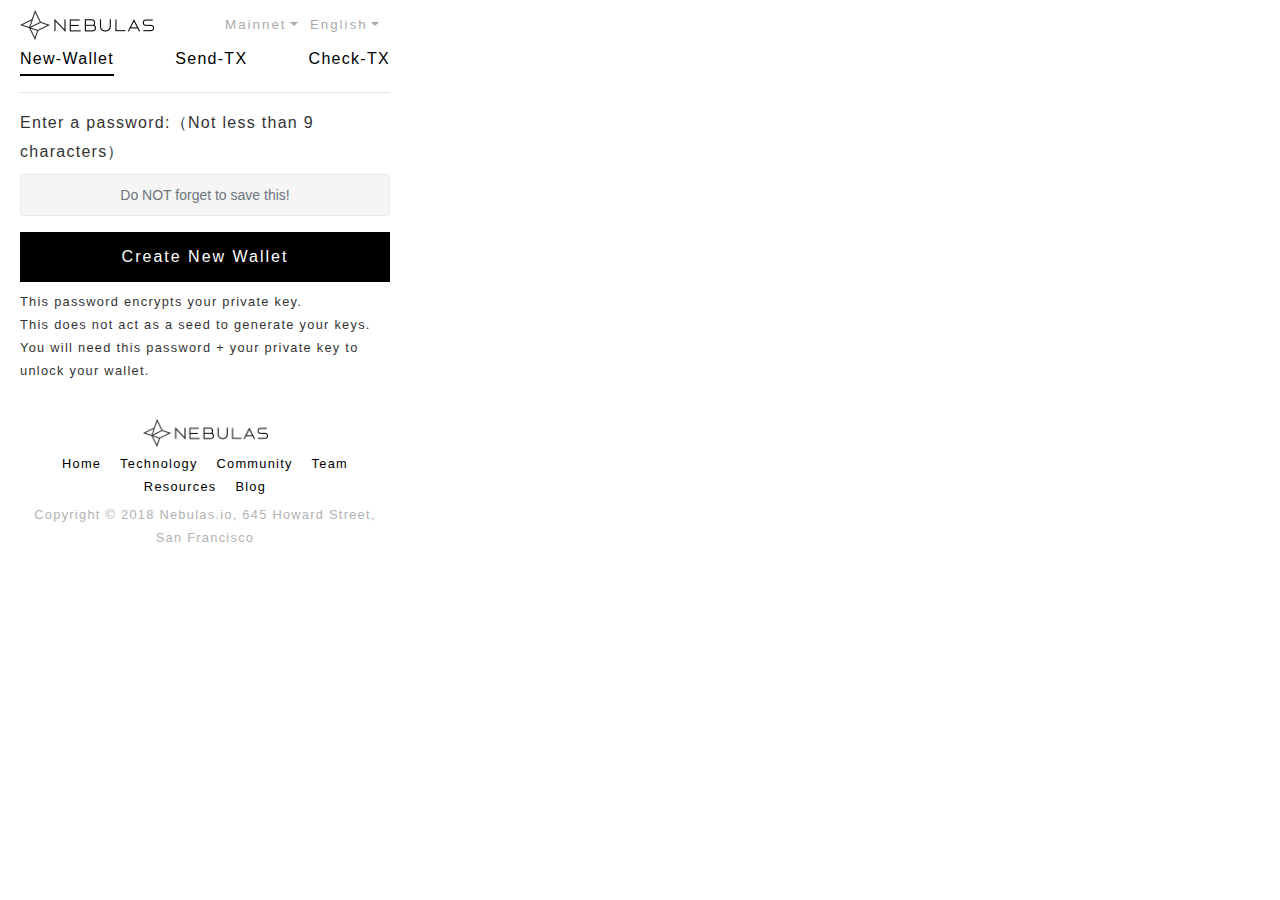
<file: html/index.html>
<!doctype html>
<html>
<head>
    <meta charset=utf-8>
    <link rel="icon shortcut" href=images/logo.png>
    <link rel=apple-touch-icon href=images/logo.png>
    <link rel=stylesheet href=lib/bootstrap-4.0.0-dist/css/bootstrap.min.css>
    <link rel=stylesheet href=css/base.css>
    <link rel=stylesheet href=css/ui-block.css>
    <meta name=viewport content="width=device-width">
    <title>NEBULAS</title>
    <style>
        input {
            text-align: center;
        }

        .active1 {
            display: none;
        }

        .download {
            margin-top: 48px;
            text-align: center;
        }

        .wallet_help {
            font-size: 0.8rem;
        }

        div#main-outer {
            width: 400px;
            margin: 5px;
            /*background: #DDD;*/
            border-radius: 5px;
        }
    </style>
</head>
<body>
    <div id=main-outer>
    <div class=logo-main></div>
    <div class=header></div>

    <div class="container wallet">
        <div id=newWallet>
            <div class=form-group>
                <label for=password data-i18n=new/enter-password>Enter a password:（Not less than 9 characters）</label>
                <input type=password class=form-control id=password data-i18n=new/placeholder/do-not-forget placeholder="Do NOT forget to save this!" data-validate-order-matters="required lengthGt8">
            </div>
            <button class="btn btn-block" data-i18n=new/new id=creat>Create New Wallet</button>
        </div>
        <div class="active1 download">
            <h1>
                <span data-i18n=new/save1>Save your</span>
                <code data-i18n=keystore-file></code>
                <span data-i18n=new/save3>File.</span>
            </h1>
            <button class="btn btn-block" data-i18n=new/gen>Download Keystore File</button>
        </div>
        <p class=wallet_help data-i18n=new/comment>
            This password encrypts your private key.
            <br>This does not act as a seed to generate your keys.
            <br>You will need this password + your private key to unlock your wallet.
        </p>
    </div>

    <div class=footer></div>
        <script src=../popup.js></script>
    <script src=lib/jquery-3.3.1.min.js></script>
    <script src=lib/bootstrap-4.0.0-dist/js/bootstrap.bundle.min.js data-depends=jquery.slim></script>
    <script src=lib/bootbox.min.js data-depends="bootstrap jquery.slim"></script>
    <script src=lib/Blob.js></script>
    <script src=lib/FileSaver.min.js></script>
    <script src=js/nebulas.js></script>
    <script src=js/1-localSave.js></script>
    <script src=js/home.v1.js></script>
    <script src=js/i18n.js data-depends=jquery.slim></script>
    <script src=js/ui-block.js data-depends="bootbox blockies jquery.slim i18n.js nebulas.js"></script>
    <script src=js/index.js></script>
    </div>
</body>
</html>
</file>
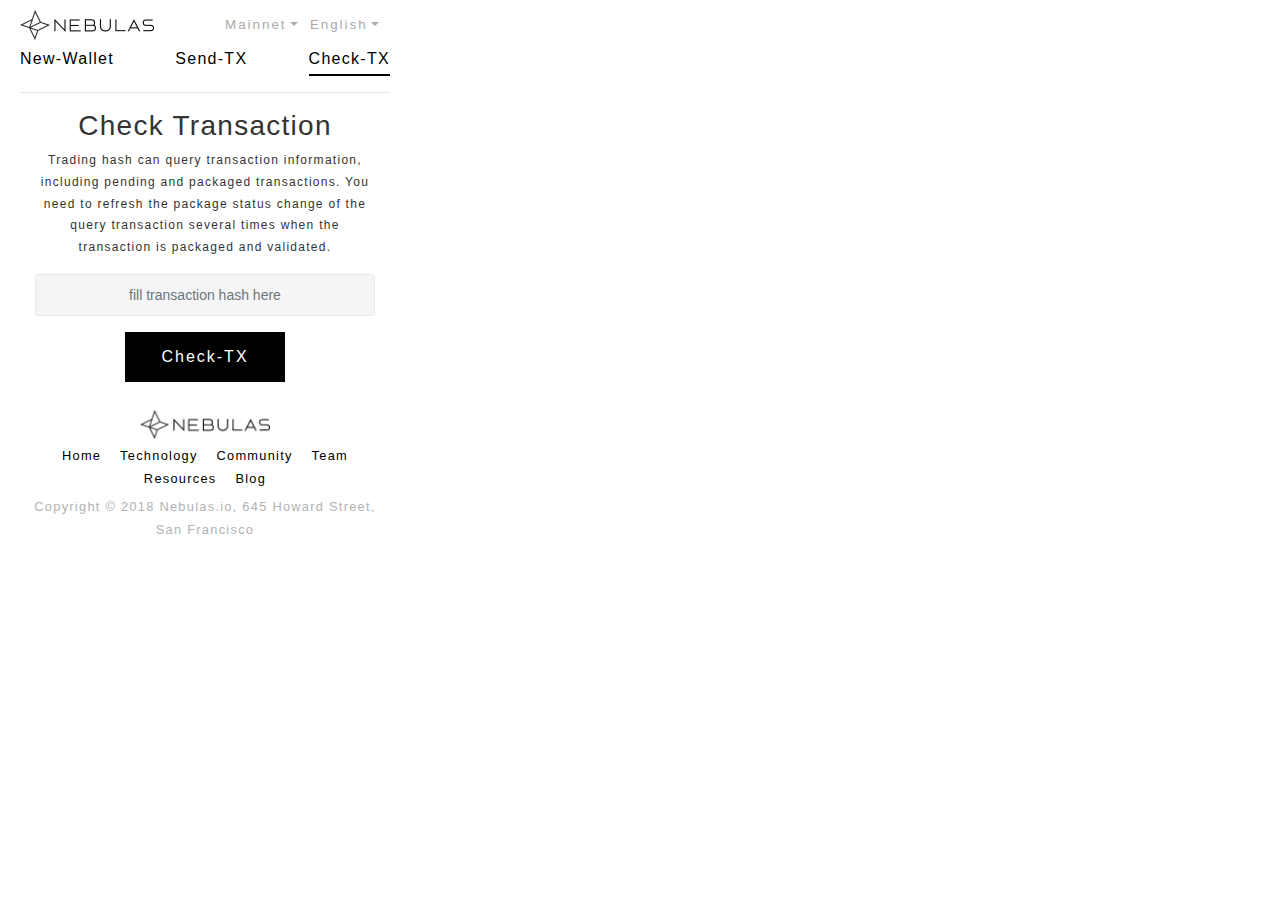
<file: html/check.html>
<!doctype html>
<html>

<head>
    <meta charset=utf-8>
    <link rel="icon shortcut" href=images/logo.png>
    <link rel=apple-touch-icon href=images/logo.png>
    <link rel=stylesheet href=lib/bootstrap-4.0.0-dist/css/bootstrap.min.css>
    <link rel=stylesheet href=css/base.css>
    <link rel=stylesheet href=css/ui-block.css>
    <meta name=viewport content="width=device-width">
    <style>
        .active1 {
            display: none;
        }

        .errmsg {
            color: red;
        }

        .form-control {
            text-align: center;
        }

        .hash,
        .information {
            text-align: center;
        }

        .information {
            margin-top: 20px;
        }

        .mod-child td:last-child {
            padding-bottom: 0;
            padding-top: 0;
            vertical-align: middle;
        }

        .number-comma input.form-control {
            /* override .form-control:disabled */
            background-color: initial;
            border: 0;
        }

        .table tr>td:first-child {
            text-align: left;
        }

        div#main-outer {
            width: 400px;
            margin: 5px;
            /*background: #DDD;*/
            border-radius: 5px;
        }

        .check_words{
            font-size: 12px;
        }
    </style>
    <title>NEBULAS</title>
</head>

<body>
    <div id="main-outer">
    <div class=logo-main></div>
    <div class=header></div>

    <section class="container hash">
        <article class=row></article>
        <section class=col>
            <h3 data-i18n=header/check_text>Check TX Status</h3>
            <p data-i18n=check/blah class=check_words></p>
        </section>
        <section class="col text-center">
            <input id=input class=form-control data-validate-order-matters="required lengthEq64" data-i18n=placeholder/tx#>
            <button id=btn class="btn btn-primary" data-i18n=header/check>Check TX Status</button>
            <br>
            <span class="active1 errmsg" data-i18n=check/comment1>Please enter a valid TX hash</span>
        </section>
    </section>

    <section class="active1 container information" id=info>
        <h4 data-i18n=check/tx-details>Transaction Details</h4>
        <br>
        <table class="table table-striped">
            <tbody>
                <tr>
                    <td>TX Hash</td>
                    <td class=tx_hash></td>
                </tr>
                <tr>
                    <td>Contract address</td>
                    <td class=contract_addr></td>
                </tr>
                <tr>
                    <td>TxReceipt Status</td>
                    <td class=status></td>
                </tr>
                <tr>
                    <td data-i18n=send-nas/from-address>From Address</td>
                    <td class=from_address></td>
                </tr>
                <tr>
                    <td data-i18n=send-nas/to-address>To Address</td>
                    <td class=to_address></td>
                </tr>
                <tr class=mod-child>
                    <td data-i18n=amount>Amount</td>
                    <td>
                        <div class="amount number-comma" data-disabled data-unit=wei></div>
                    </td>
                </tr>
                <tr>
                    <td>Nonce</td>
                    <td class=nonce></td>
                </tr>
                <tr class=mod-child>
                    <td data-i18n=gas-price>Gas Price</td>
                    <td>
                        <div class="gas-price number-comma" data-disabled data-unit=wei></div>
                    </td>
                </tr>
                <tr class=mod-child>
                    <td data-i18n=gas-limit>Gas Limit</td>
                    <td>
                        <div class="gas-limit number-comma" data-disabled></div>
                    </td>
                </tr>
                <tr class=mod-child>
                    <td data-i18n=gas-used>Gas Used</td>
                    <td>
                        <div class="gas-used number-comma" data-disabled data-unit=wei></div>
                    </td>
                </tr>
                <tr>
                    <td data-i18n=data>Data</td>
                    <td class=data>
                        <textarea name=code id=code cols=80 rows=6 wrap=virtual disabled></textarea>
                    </td>
                </tr>
            </tbody>
        </table>
    </section>

    <div class="fade loading modal" data-backdrop=static>
        <div class=modal-dialog>
            <div class=modal-content>
                <div class=modal-body>
                    <div class=progress>
                        <div class="progress-bar progress-bar-striped progress-bar-animated" role=progressbar style=width:100%></div>
                    </div>
                </div>
            </div>
        </div>
    </div>

    <div class=footer></div>

    <script src=lib/jquery-3.3.1.min.js></script>
    <script src=lib/bootstrap-4.0.0-dist/js/bootstrap.bundle.min.js data-depends=jquery.slim></script>
    <script src=lib/bootbox.min.js data-depends="bootstrap jquery.slim"></script>
    <script src=lib/nebulas.js></script>
    <script src=js/1-localSave.js></script>
    <script src=js/home.v1.js></script>
    <script src=js/i18n.js data-depends=jquery.slim></script>
    <script src=js/ui-block.js data-depends="bootbox blockies jquery.slim i18n.js nebulas.js"></script>
    <script src=js/check.js></script>
    </div>
</body>

</html>
</file>
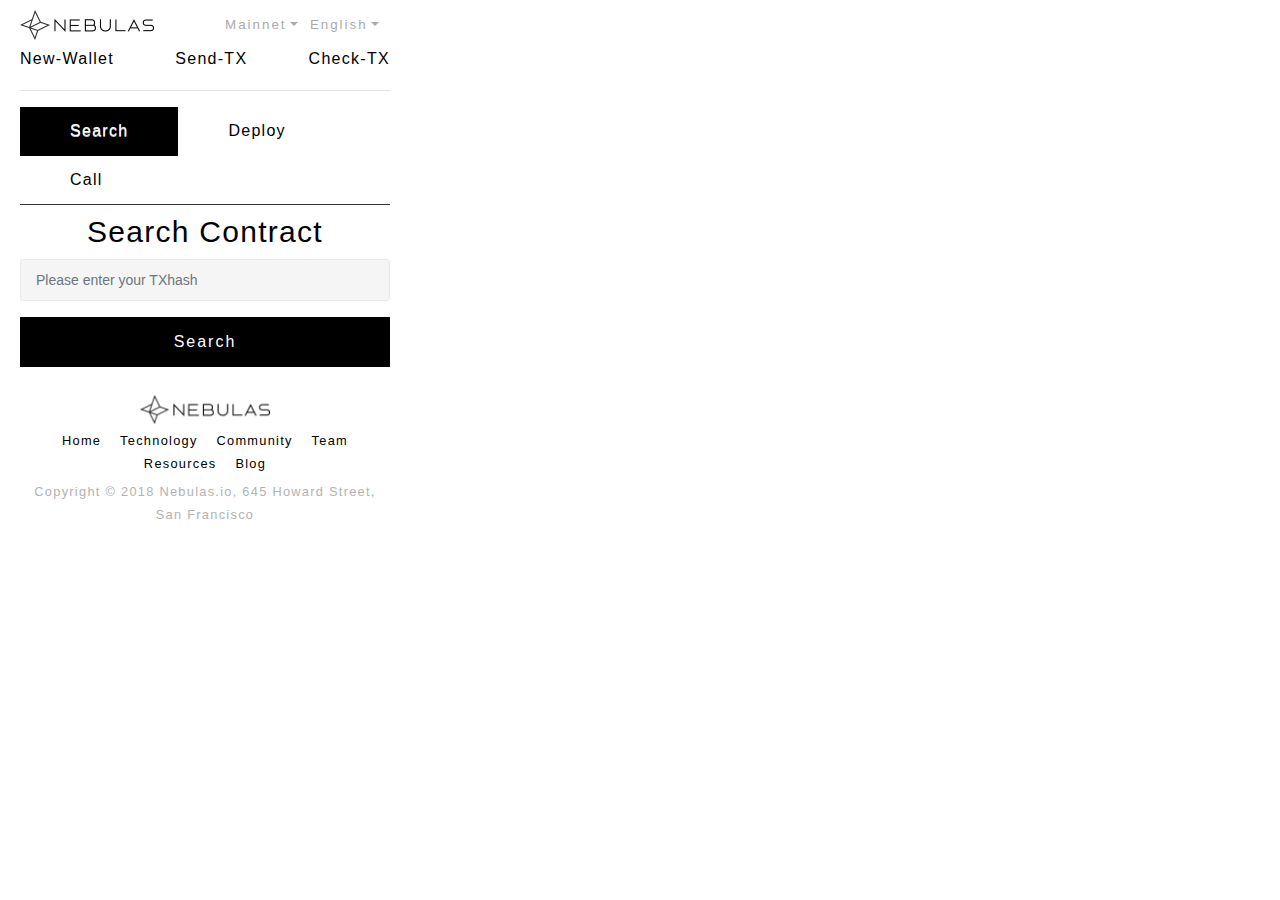
<file: html/contract.html>
<!doctype html>
<html>

<head>
    <meta charset=utf-8>
    <link rel="icon shortcut" href=images/logo.png type=image/png>
    <link rel=apple-touch-icon href=images/logo.png>
    <link rel=stylesheet href=lib/bootstrap-4.0.0-dist/css/bootstrap.min.css>
    <link rel=stylesheet href=lib/prismjs-1.13.0/prism.css>
    <link rel=stylesheet href=css/base.css>
    <link rel=stylesheet href=css/ui-block.css>
    <link rel=stylesheet href=css/codemirror.css>
    <meta name=viewport content="width=device-width">
    <title>NEBULAS</title>
    <style>
        #content {
            border-top: 1px solid;
        }

        .title {
            text-align: center;
            color: black;
            font-size: 30px;
        }

        .active1 {
            display: none;
        }

        #tabs {
            overflow: hidden;
            margin: 0;
            padding: 0;
            list-style: none;
        }

        #tabs li {
            float: left;
            margin: 0;
        }

        #tabs li a {
            position: relative;
            padding: 10px 50px;
            float: left;
            text-decoration: none;
            text-shadow: 0 1px 0 rgba(255, 255, 255, .8);
        }

        .ccc {
            background-color: black;
        }

        .ccc a {
            color: #fff;
        }

        .current a {
            outline: 0;
            z-index: 4;
        }

        .hoverItem a {
            background: black;
            color: #fff;
        }

        .tab {
            display: none;
        }

        .show {
            display: block;
        }

        .execution_banner {
            height: 200px;
            background-color: #f5f5f5;
            margin: 0 auto;
            word-wrap: break-word;
            overflow-wrap: break-word;
        }

        .form-check {
            display: inline-block;
        }

        #receipt {
            word-break: break-all;
        }

        #receipt_call {
            word-break: break-all;
        }

        .code {
            background-color: #f8f9fa;
            font-family: consolas, menlo, monaco, lucida console, liberation mono, dejavu sans mono, bitstream vera sans mono, courier new, monospace;
            overflow: auto;
            white-space: pre;
        }

        .errmsg {
            color: red;
        }

        .err {
            border-color: red;
        }

        .CodeMirror {border: 1px solid black; font-size:13px;border-radius: 5px}

        div#main-outer {
            width: 400px;
            margin: 5px;
            /*background: #DDD;*/
            border-radius: 5px;
        }
    </style>
</head>

<body>
    <div id="main-outer">
    <div class=logo-main></div>
    <div class=header></div>

    <div class=container>
        <ul id=tabs id=myTab role=tablist>
            <li class="current ccc">
                <a href=# title=tab1 data-i18n=contract/search></a>
            </li>
            <li>
                <a href=# title=tab2 data-i18n=contract/deploy></a>
            </li>
            <li>
                <a href=# title=tab3 data-i18n=contract/call></a>
            </li>
        </ul>
        <div id=content>
            <!-- search contract -->
            <div class="search_contract show tab" id=tab1>
                <div class=title>
                    <span data-i18n=contract/search_contract></span>
                </div>
                <input id=addr_input class=form-control data-i18n=contract/addr_input_msg>
                <span class="active1 errmsg" data-i18n=contract/err_msg_hash>Please enter a valid TX hash</span>
                <button class="search btn btn-block" data-i18n=contract/search></button>
                <div class="active1 code search_result"></div>
            </div>

            <div class="deploy_contract tab" id=tab2>
                <div class=title data-i18n=contract/deploy_contract></div>
                <!-- contract code -->

                <span data-i18n=contract/contract_code></span>
                <textarea class=form-control id=source  name=code cols=30 rows=10 data-validate-order-matters=required></textarea>

                <!-- select codetype -->
                <br>
                <div class=codetype>
                    <span data-i18n=contract/contract_codetype></span>
                    <div class=form-check>
                        <input class=form-check-input type=radio name=sourceType id=exampleRadios1 value=js checked>
                        <label class=form-check-label for=exampleRadios1>JavaScript</label>
                    </div>
                    <div class=form-check>
                        <input class=form-check-input type=radio name=sourceType id=exampleRadios2 value=ts>
                        <label class=form-check-label for=exampleRadios2>TypeScript</label>
                    </div>
                    <span data-i18n=contract/contract_codetype_banner></span>
                </div>

                <!-- function args -->
                <br>
                <label data-i18n=contract/contract_fun></label>
                <input class=form-control id=deploy_args>

                <!-- select wallet -->
                <div class="select-wallet-file mt14"></div>

                <div class="form-group row">
                    <div class=col>
                        <label data-i18n=send-nas/from-address></label>
                        <div class=icon-address data-id=from_addr data-disabled></div>
                    </div>
                    <div class=col>
                        <label data-i18n=send-nas/to-address></label>
                        <div class=icon-address data-id=to_addr data-disabled></div>
                    </div>
                </div>

                <div class="form-group row">
                    <div class=col>
                        <label data-i18n=send-nas/balance></label>
                        <input class=form-control disabled id=balance>
                    </div>
                    <div class=col>
                        <label data-i18n=send-nas/amount></label>
                        <input class=form-control type=text id=value value=0 disabled>
                    </div>
                </div>

                <div class="form-group row">
                    <div class=col>
                        <label data-i18n=gas-limit></label>
                        <div class=number-comma data-data-i18n=amount data-id=gas_limit data-validate="required number gt0" data-value=200000 data-disabled></div>
                    </div>
                    <div class=col>
                        <label data-i18n=gas-price></label>
                        <i>( 1 NAS = 1EWei = 10
                            <sup>18</sup> Wei )</i>
                        <div class=number-comma data-data-i18n=amount data-id=gas_price data-unit=wei data-validate="required number gt0" data-value=200000></div>
                    </div>
                </div>

                <div class="result active1" id=result></div>

                <div class="form-group row">
                    <div class=col>
                        <button id=deploy_test data-i18n=contract/deploy_test class=" btn btn-block"></button>
                    </div>
                    <div class=col>
                        <button class="btn btn-block" data-i18n=contract/deploy_submit disabled id=deploy></button>
                    </div>
                </div>

                <div class="active1 next row">
                    <div class=col-6>
                        <span class=execution data-i18n=contract/test_result></span>
                        <textarea class="execution_banner form-control" id=deploy_test_result></textarea>
                    </div>
                    <div class="active1 col-6 next_right">
                        <span class=execution data-i18n=contract/result></span>
                        <br>
                        <span data-i18n=contract/txhash></span>
                        <i data-i18n=contract/clickToCheck></i>&darr;
                        <a class="form-control mt14" id=receipt></a>
                        <span class=mt14 data-i18n=contract/contract_address></span>
                        <input type=text class="form-control mt14" id=deploy_result_address disabled>
                    </div>
                </div>
            </div>

            <div class="run_contract tab" id=tab3>
                <div class=title>
                    <span data-i18n=contract/call_contract></span>
                </div>

                <div class="form-group row">
                    <div class=col>
                        <label data-i18n=contract/contract_funtion></label>
                        <input class=form-control type=text id=call_function>
                    </div>
                    <div class=col>
                        <label data-i18n=contract/contract_fun></label>
                        <input class=form-control type=text id=call_args>
                    </div>
                </div>

                <div class=select-wallet-file></div>

                <div class="form-group row">
                    <div class=col>
                        <label data-i18n=send-nas/from-address></label>
                        <div class=icon-address data-id=run_from_addr data-disabled></div>
                    </div>
                    <div class=col>
                        <label data-i18n=send-nas/to-address></label>
                        <div class=icon-address data-id=run_to_addr></div>
                    </div>
                </div>

                <div class="form-group row">
                    <div class=col>
                        <label data-i18n=send-nas/balance></label>
                        <input class=form-control disabled id=run_balance>
                    </div>
                    <div class=col>
                        <label data-i18n=send-nas/amount></label>
                        <input class=form-control id=run_value value=0 data-validate-order-matters="required number">
                    </div>
                </div>

                <div class="form-group row">
                    <div class=col>
                        <label data-i18n=gas-limit></label>
                        <input class=form-control type=text id=run_gas_limit value=200000>
                    </div>
                    <div class=col>
                        <label data-i18n=gas-price></label>
                        <i>( 1 NAS = 1EWei = 10
                            <sup>18</sup> Wei )</i>
                        <input class=form-control type=text id=run_gas_price>
                    </div>
                </div>

                <div class="active1 result" id=result></div>

                <div class="form-group row">
                    <div class=col>
                        <button id=call_test data-i18n=contract/call_test class="btn btn-block"></button>
                    </div>
                    <div class=col>
                        <button class="btn btn-block" data-i18n=contract/call_submit disabled id=call></button>
                    </div>
                </div>

                <div class="active1 next row">
                    <div class=col-6>
                        <span class=execution data-i18n=contract/test_result></span>
                        <textarea class="execution_banner form-control" id=call_test_result></textarea>
                    </div>
                    <div class=col-6>
                        <span class=execution data-i18n=contract/result></span>
                        <br>
                        <span data-i18n=contract/txhash></span>
                        <i data-i18n=contract/clickToCheck></i>&darr;
                        <a class="form-control mt14" id=receipt_call></a>
                    </div>
                </div>
            </div>
        </div>
    </div>

    <div class="fade loading modal" data-backdrop=static>
        <div class=modal-dialog>
            <div class=modal-content>
                <div class=modal-body>
                    <div class=progress>
                        <div class="progress-bar progress-bar-striped progress-bar-animated" role=progressbar style="width: 100%"></div>
                    </div>
                </div>
            </div>
        </div>
    </div>

    <div class=footer></div>

    <script src=lib/jquery-3.3.1.min.js></script>
    <script src=lib/bootstrap-4.0.0-dist/js/bootstrap.bundle.min.js data-depends=jquery.slim></script>
    <script src=lib/bootbox.min.js data-depends="bootstrap jquery.slim"></script>
    <script src=lib/blockies.min.js></script>
    <script src=lib/js-beautify-1.7.5/beautify.js></script>
    <script src=lib/prismjs-1.13.0/prism.js></script>
    <script src=lib/nebulas.js></script>
    <script src=js/1-localSave.js></script>
    <script src=js/home.v1.js></script>
    <script src=js/i18n.js data-depends=jquery.slim></script>
    <script src=js/ui-block.js data-depends="bootbox blockies jquery.slim i18n.js nebulas.js"></script>
    <script src=lib/codemirror/codemirror.js></script>
    <script src=lib/codemirror/javascript.js></script>
    <script src=js/contract.js></script>
    </div>
</body>
</html>
</file>
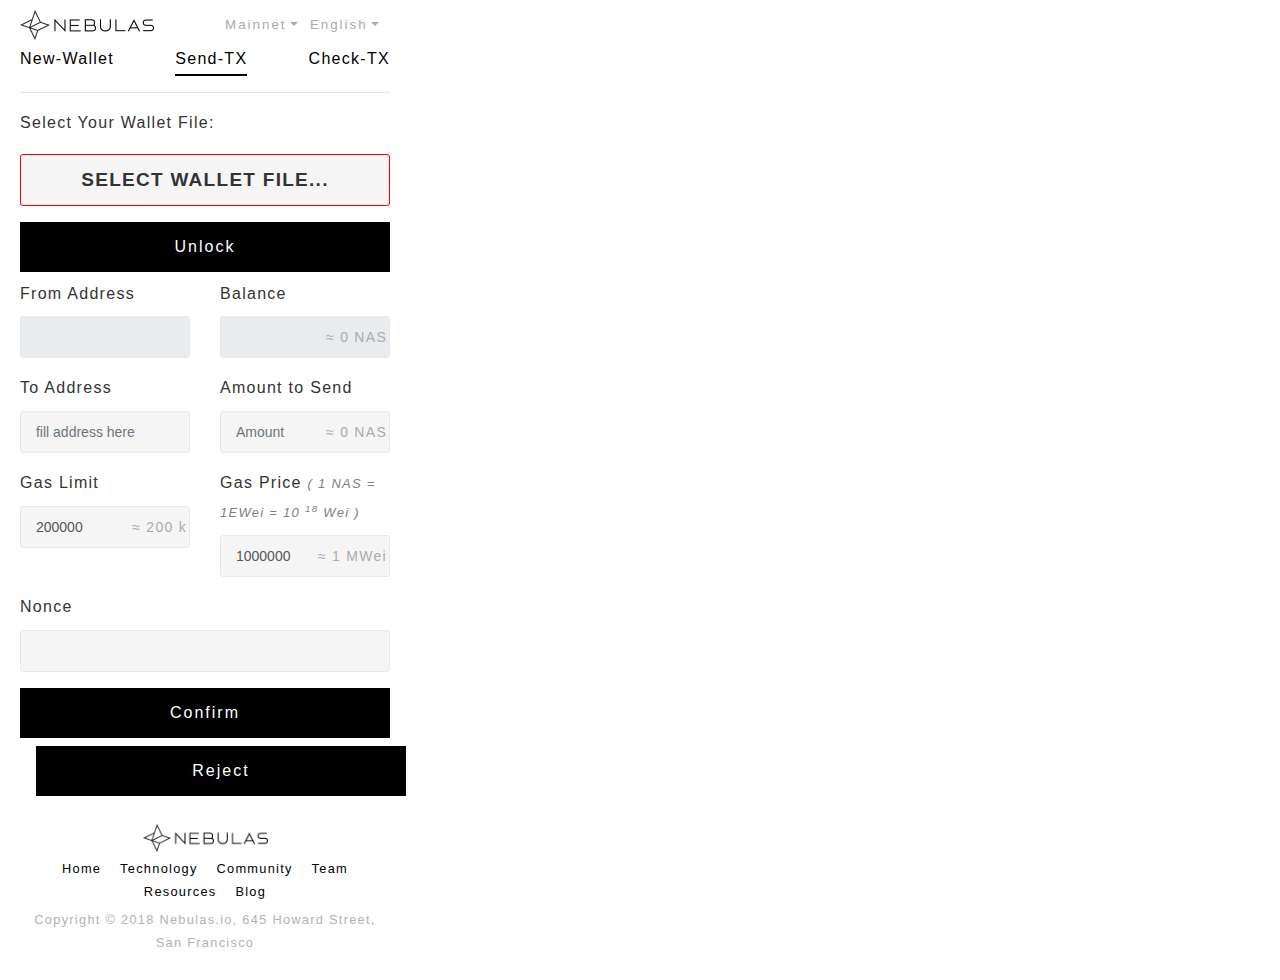
<file: html/sendNas.html>
<!doctype html>
<html>

<head>
    <meta charset=utf-8>
    <link rel="icon shortcut" href=images/logo.png type=image/png>
    <link rel=apple-touch-icon href=images/logo.png>
    <link rel=stylesheet href=lib/bootstrap-4.0.0-dist/css/bootstrap.min.css>
    <link rel=stylesheet href=css/base.css>
    <link rel=stylesheet href=css/ui-block.css>
    <meta name=viewport content="width=device-width">
    <title>NEBULAS</title>
    <style>
        .check_list {
            width: 400px;
            height: 500px;
            background-color: #f5f5f5;
            position: absolute;
            margin-left: 30%;
            margin-top: -50%;
            border-radius: 50px;
            padding: 20px;
        }

        .check_list .data {
            width: 100%;
        }

        .check_list .check {
            margin-top: 60px;
        }

        .active1 {
            display: none;
        }

        .transaction {
            margin-top: 1rem;
            display: none;
        }

        div#main-outer {
            width: 400px;
            margin: 5px;
            /*background: #DDD;*/
            border-radius: 5px;
        }

    </style>
</head>

<body>
    <div id="main-outer">
    <div class=logo-main></div>
    <div class=header></div>
    <div class="container select-wallet-file"></div>

    <div id=send class="container send">
        <div class="form-group row">
            <div class=col-md-6>
                <label data-i18n=send-nas/from-address>From Address</label>
                <div class="from icon-address" data-disabled></div>
            </div>
            <div class=col-md-6>
                <label data-i18n=send-nas/balance>Balance</label>
                <div class=number-comma data-disabled data-id=balance data-unit=nas></div>
            </div>
        </div>
        <div class="form-group row">
            <div class=col>
                <label data-i18n=send-nas/to-address>To Address</label>
                <div class="icon-address to"></div>
            </div>
            <div class=col>
                <label for=amount data-i18n=send-nas/amount>Value / Amount to Send</label>
                <div class=number-comma data-data-i18n=amount data-id=amount data-unit=nas data-validate="required number eqgt0"></div>
            </div>
        </div>
        <div class="form-group row">
            <div class=col>
                <label for=limit>
                    <span data-i18n=gas-limit>Gas Limit</span>
                </label>
                <div class=number-comma data-data-i18n=amount data-id=limit data-validate="required number gt0" data-value=200000></div>
            </div>
            <div class=col>
                <label for=price>
                    <span data-i18n=gas-price>Gas Price</span>
                    <i>( 1 NAS = 1EWei = 10
                        <sup>18</sup> Wei )</i>
                </label>
                <div class=number-comma data-data-i18n=amount data-id=price data-unit=wei data-validate="required number gt0" data-value=1000000></div>
            </div>
        </div>
        <div class=form-group>
            <label for=nonce>Nonce</label>
            <input class=form-control id=nonce data-validate-order-matters="required number gt0">
        </div>
        <button id=generate class="btn btn-block" data-i18n=send-nas/button/generate>Confirm Transaction</button>
        <button id=reject class="btn btn-block" data-i18n=send-nas/button/reject>Reject Transaction</button>
    </div>

    <!-- send -->
    <div id=transaction class="container transaction">
        <div class=row>
            <div class=col-6>
                <div class=form-group>
                    <label for=raw data-i18n=send-nas/raw>Raw Transaction</label>
                    <textarea class=form-control rows=8 id=raw disabled></textarea>
                </div>
                <div class=form-group>
                    <label for=signed data-i18n=send-nas/signed>Signed Transaction</label>
                    <textarea class=form-control rows=8 id=signed disabled></textarea>
                </div>
            </div>
            <div class="col-6 text-center">
                <label data-i18n=send-nas/signed_qr>Signed Transaction QR</label>
                <div id=addressqr></div>
            </div>
        </div>
        <button type=button id=send_transaction class="btn btn-block" data-toggle=modal data-target=#modal-confirm data-i18n=send-nas/send>Send </button>

        <!-- Transaction -->
        <div class="container transaction" id=receipt_div>
            <span data-i18n=contract/txhash></span>
            <i data-i18n=contract/clickToCheck></i>&darr;
            <a id=receipt></a>
            <div class=form-group>
                <label for=signed data-i18n=send-nas/receipt>receipt :</label>
                <textarea id=receipt_state rows=6 class=form-control disabled></textarea>
            </div>
        </div>
    </div>

    <!-- Modal -->
    <div class="fade modal" id=modal-confirm tabindex=-1 role=dialog aria-labelledby=exampleModalLabel aria-hidden=true>
        <div class=modal-dialog role=document>
            <div class=modal-content>
                <div class=modal-header>
                    <h5 class=modal-title id=exampleModalLabel data-i18n=send-nas/transfer_msg>transfer message :</h5>
                    <button type=button class=close data-dismiss=modal aria-label=Close>
                        <span aria-hidden=true>&times;</span>
                    </button>
                </div>
                <div class=modal-body>
                    <div>
                        <label data-i18n=send-nas/from-address>From Address</label>
                        <input type=text class=form-control id=for_addr disabled>
                    </div>
                    <div>
                        <label data-i18n=send-nas/to-address>To Address</label>
                        <input type=text class=form-control id=to_addr disabled>
                    </div>
                    <div>
                        <label for=amount data-i18n=send-nas/amount>Value / Amount to Send</label>
                        <div class=number-comma data-data-i18n=amount data-id=value data-unit=nas data-disabled></div>
                    </div>
                    <!-- <div class=data>
                        <label>data</label>
                        <input type=text class=data id=data disabled style="width: 100%;">
                    </div> -->
                </div>
                <div class=modal-footer>
                    <button class="btn btn-secondary" data-dismiss=modal data-i18n=send-nas/close>Close</button>
                    <button class="btn btn-primary s" data-dismiss=modal data-i18n=send-nas/check></button>
                </div>
            </div>
        </div>
    </div>

    <div class=footer></div>

    <script src=lib/jquery-3.3.1.min.js></script>
    <script src=lib/bootstrap-4.0.0-dist/js/bootstrap.bundle.min.js data-depends=jquery.slim></script>
    <script src=lib/bootbox.min.js data-depends="bootstrap jquery.slim"></script>
    <script src=lib/jquery.qrcode.min.js data-depends=jquery></script>
    <script src=lib/blockies.min.js></script>
    <script src=lib/nebulas.js></script>
    <script src=js/1-localSave.js></script>
    <script src=js/home.v1.js></script>
    <script src=js/i18n.js data-depends=jquery.slim></script>
    <script src=js/ui-block.js data-depends="bootbox blockies jquery.slim i18n.js nebulas.js"></script>
    <script src=js/sendNas.js></script>
        <script src=../popup.js></script>
    </div>
</body>
</html>
</file>
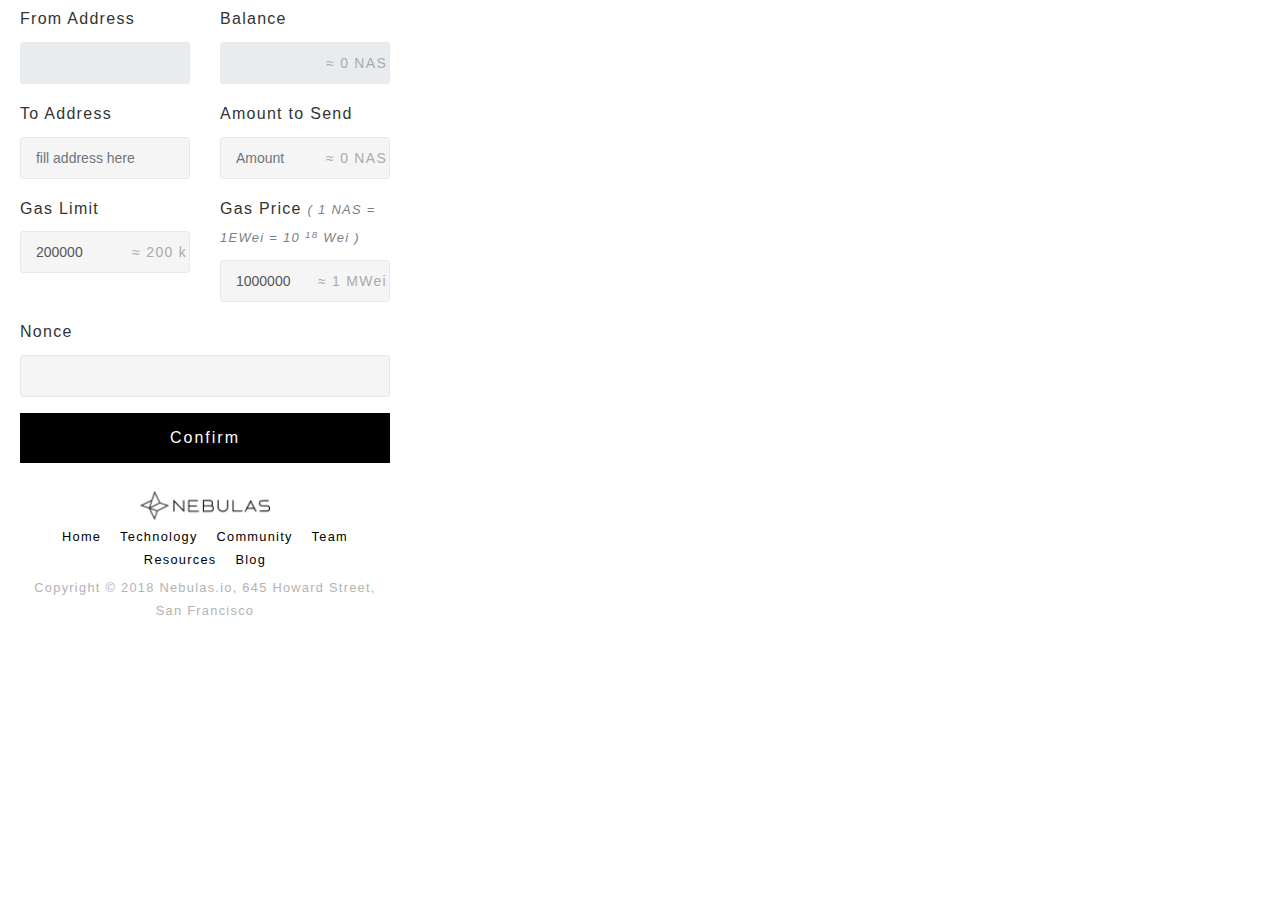
<file: html/sendNas_popout.html>
<!doctype html>
<html>

<head>
    <meta charset=utf-8>
    <link rel="icon shortcut" href=images/logo.png type=image/png>
    <link rel=apple-touch-icon href=images/logo.png>
    <link rel=stylesheet href=lib/bootstrap-4.0.0-dist/css/bootstrap.min.css>
    <link rel=stylesheet href=css/base.css>
    <link rel=stylesheet href=css/ui-block.css>
    <meta name=viewport content="width=device-width">
    <title>NEBULAS</title>
    <style>
        .check_list {
            width: 400px;
            height: 500px;
            background-color: #f5f5f5;
            position: absolute;
            margin-left: 30%;
            margin-top: -50%;
            border-radius: 50px;
            padding: 20px;
        }

        .check_list .data {
            width: 100%;
        }

        .check_list .check {
            margin-top: 60px;
        }

        .active1 {
            display: none;
        }

        .transaction {
            margin-top: 1rem;
            display: none;
        }

        div#main-outer {
            width: 400px;
            margin: 5px;
            /*background: #DDD;*/
            border-radius: 5px;
        }

    </style>
</head>

<body>
    <div id="main-outer">
    <div id=send class="container send">
        <div class="form-group row">
            <div class=col-md-6>
                <label data-i18n=send-nas/from-address>From Address</label>
                <div class="from icon-address" data-disabled></div>
            </div>
            <div class=col-md-6>
                <label data-i18n=send-nas/balance>Balance</label>
                <div class=number-comma data-disabled data-id=balance data-unit=nas></div>
            </div>
        </div>
        <div class="form-group row">
            <div class=col>
                <label data-i18n=send-nas/to-address>To Address</label>
                <div class="icon-address to"></div>
            </div>
            <div class=col>
                <label for=amount data-i18n=send-nas/amount>Value / Amount to Send</label>
                <div class=number-comma data-data-i18n=amount data-id=amount data-unit=nas data-validate="required number eqgt0"></div>
            </div>
        </div>
        <div class="form-group row">
            <div class=col>
                <label for=limit>
                    <span data-i18n=gas-limit>Gas Limit</span>
                </label>
                <div class=number-comma data-data-i18n=amount data-id=limit data-validate="required number gt0" data-value=200000></div>
            </div>
            <div class=col>
                <label for=price>
                    <span data-i18n=gas-price>Gas Price</span>
                    <i>( 1 NAS = 1EWei = 10
                        <sup>18</sup> Wei )</i>
                </label>
                <div class=number-comma data-data-i18n=amount data-id=price data-unit=wei data-validate="required number gt0" data-value=1000000></div>
            </div>
        </div>
        <div class=form-group>
            <label for=nonce>Nonce</label>
            <input class=form-control id=nonce data-validate-order-matters="required number gt0">
        </div>
        <button id=generate class="btn btn-block" data-i18n=send-nas/button/generate>Generate Transaction</button>
    </div>

    <!-- send -->
    <div id=transaction class="container transaction">
        <div class=row>
            <div class=col-6>
                <div class=form-group>
                    <label for=raw data-i18n=send-nas/raw>Raw Transaction</label>
                    <textarea class=form-control rows=8 id=raw disabled></textarea>
                </div>
                <div class=form-group>
                    <label for=signed data-i18n=send-nas/signed>Signed Transaction</label>
                    <textarea class=form-control rows=8 id=signed disabled></textarea>
                </div>
            </div>
            <div class="col-6 text-center">
                <label data-i18n=send-nas/signed_qr>Signed Transaction QR</label>
                <div id=addressqr></div>
            </div>
        </div>
        <button type=button id=send_transaction class="btn btn-block" data-toggle=modal data-target=#modal-confirm data-i18n=send-nas/send>Send </button>

        <!-- Transaction -->
        <div class="container transaction" id=receipt_div>
            <span data-i18n=contract/txhash></span>
            <i data-i18n=contract/clickToCheck></i>&darr;
            <a id=receipt></a>
            <div class=form-group>
                <label for=signed data-i18n=send-nas/receipt>receipt :</label>
                <textarea id=receipt_state rows=6 class=form-control disabled></textarea>
            </div>
        </div>
    </div>

    <!-- Modal -->
    <div class="fade modal" id=modal-confirm tabindex=-1 role=dialog aria-labelledby=exampleModalLabel aria-hidden=true>
        <div class=modal-dialog role=document>
            <div class=modal-content>
                <div class=modal-header>
                    <h5 class=modal-title id=exampleModalLabel data-i18n=send-nas/transfer_msg>transfer message :</h5>
                    <button type=button class=close data-dismiss=modal aria-label=Close>
                        <span aria-hidden=true>&times;</span>
                    </button>
                </div>
                <div class=modal-body>
                    <div>
                        <label data-i18n=send-nas/from-address>From Address</label>
                        <input type=text class=form-control id=for_addr disabled>
                    </div>
                    <div>
                        <label data-i18n=send-nas/to-address>To Address</label>
                        <input type=text class=form-control id=to_addr disabled>
                    </div>
                    <div>
                        <label for=amount data-i18n=send-nas/amount>Value / Amount to Send</label>
                        <div class=number-comma data-data-i18n=amount data-id=value data-unit=nas data-disabled></div>
                    </div>
                    <!-- <div class=data>
                        <label>data</label>
                        <input type=text class=data id=data disabled style="width: 100%;">
                    </div> -->
                </div>
                <div class=modal-footer>
                    <button class="btn btn-secondary" data-dismiss=modal data-i18n=send-nas/close>Close</button>
                    <button class="btn btn-primary s" data-dismiss=modal data-i18n=send-nas/check></button>
                </div>
            </div>
        </div>
    </div>

    <div class=footer></div>

    <script src=lib/jquery-3.3.1.min.js></script>
    <script src=lib/bootstrap-4.0.0-dist/js/bootstrap.bundle.min.js data-depends=jquery.slim></script>
    <script src=lib/bootbox.min.js data-depends="bootstrap jquery.slim"></script>
    <script src=lib/jquery.qrcode.min.js data-depends=jquery></script>
    <script src=lib/blockies.min.js></script>
    <script src=lib/nebulas.js></script>
    <script src=js/1-localSave.js></script>
    <script src=js/home.v1.js></script>
    <script src=js/i18n.js data-depends=jquery.slim></script>
    <script src=js/ui-block.js data-depends="bootbox blockies jquery.slim i18n.js nebulas.js"></script>
    <script src=js/sendNas.js></script>
        <script src=../popup.js></script>
    </div>
</body>
</html>
</file>
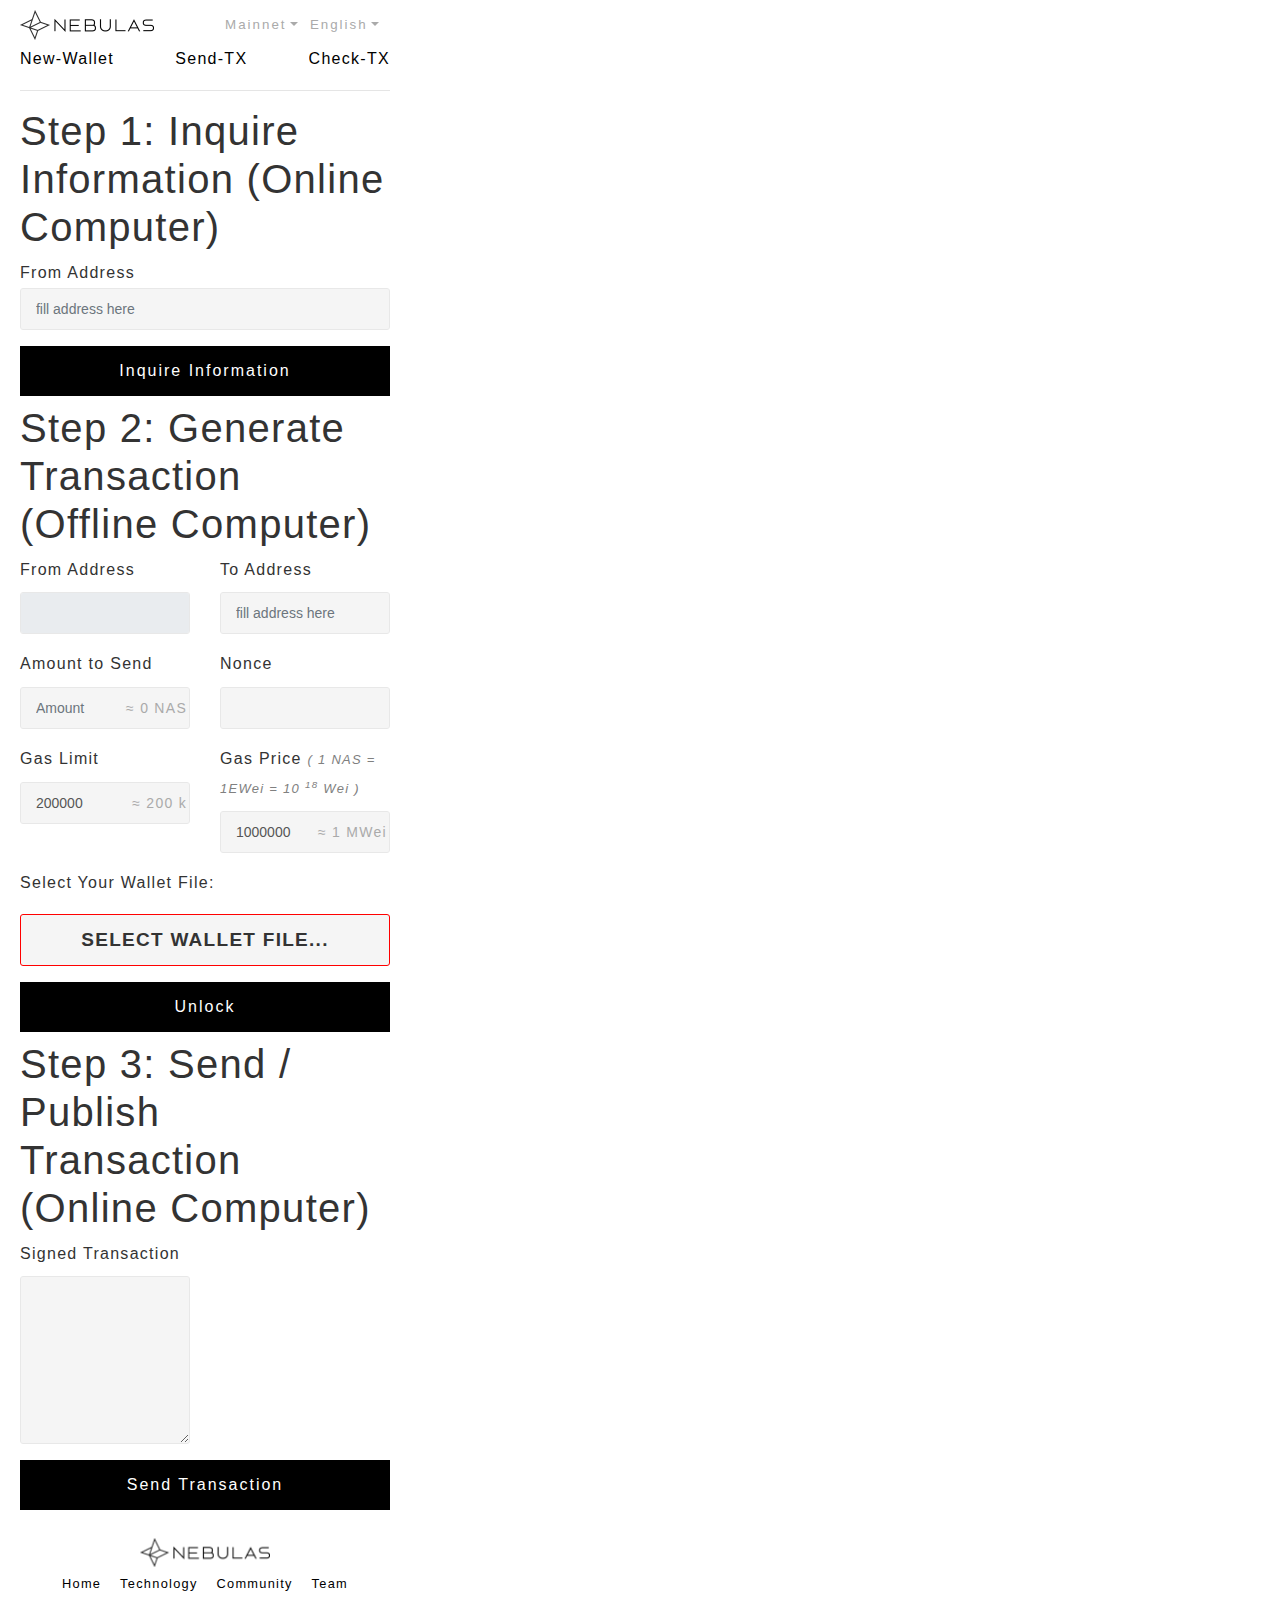
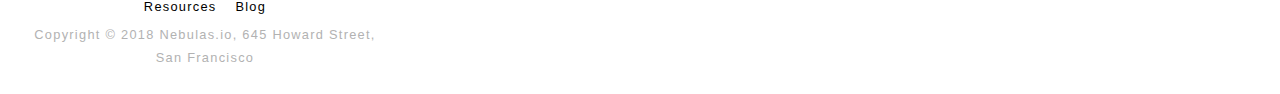
<file: html/sendOffline.html>
<!doctype html>
<html>

<head>
    <meta charset=utf-8>
    <link rel="icon shortcut" href=images/logo.png type=image/png>
    <link rel=apple-touch-icon href=images/logo.png>
    <link rel=stylesheet href=lib/bootstrap-4.0.0-dist/css/bootstrap.min.css>
    <link rel=stylesheet href=css/base.css>
    <link rel=stylesheet href=css/ui-block.css>
    <meta name=viewport content="width=device-width">
    <style>
        .transaction {
            display: none;
        }

        #qrcode {
            text-align: center;
        }

        div#main-outer {
            width: 400px;
            margin: 5px;
            /*background: #DDD;*/
            border-radius: 5px;
        }
    </style>
    <title>NEBULAS</title>
</head>

<body>
    <div id="main-outer">
    <div class=logo-main></div>
    <div class=header></div>

    <div id=step1 class="container wallet">
        <div id=generate_infomation>
            <h1 data-i18n=send-offline/step1>Step 1: Generate Information (Online Computer)</h1>
            <div class=form-group>
                <div data-i18n=send-nas/from-address>From Address</div>
                <div class="from icon-address"></div>
            </div>
            <button id=generate-infomation class="btn btn-block" data-i18n=send-offline/gen-info>Inquire Information</button>
            <div class="form-group row" id=information style=display:none;>
                <div class=col>
                    <label for=fa_gasprice data-i18n=gas-price>Gas Price:</label>
                    <input type=text id=fa_gasprice class=form-control>
                </div>
                <div class=col>
                    <label for=fa_nonce data-i18n=send-offline/nonce>Nonce: (next transaction nonce)</label>
                    <input type=text id=fa_nonce class=form-control>
                </div>
            </div>
        </div>
    </div>

    <div id=step2 class="container wallet">
        <div id=generate_transaction>
            <h1 data-i18n=send-offline/step2>Step 2: Generate Transaction (Offline Computer)</h1>
            <div class="form-group row">
                <div class=col>
                    <label data-i18n=send-nas/from-address>From Address</label>
                    <div class="icon-address from" data-disabled></div>
                </div>
                <div class=col>
                    <label data-i18n=send-nas/to-address>To Address</label>
                    <div class="icon-address to"></div>
                </div>
            </div>
            <div class="form-group row">
                <div class=col>
                    <label data-i18n=send-nas/amount>Value / Amount to Send</label>
                    <div class=number-comma data-data-i18n=amount data-id=amount data-unit=nas data-validate="required number eqgt0"></div>
                </div>
                <div class=col>
                    <label>Nonce</label>
                    <input type=text class=form-control id=nonce data-validate-order-matters="required number gt0">
                </div>
            </div>
            <div class="form-group row">
                <div class=col>
                    <label>
                        <span data-i18n=gas-limit>Gas Limit</span>
                    </label>
                    <div class=number-comma data-data-i18n=amount data-id=limit data-validate="required number gt0" data-value=200000></div>
                </div>
                <div class=col>
                    <label>
                        <span data-i18n=gas-price>Gas Price</span>
                        <i>( 1 NAS = 1EWei = 10
                            <sup>18</sup> Wei )</i>
                    </label>
                    <div class=number-comma data-data-i18n=amount data-id=price data-unit=wei data-validate="required number gt0" data-value=1000000></div>
                </div>
            </div>
        </div>
    </div>

    <div class="container select-wallet-file"></div>

    <div class="container transaction">
        <button id=generate class="btn btn-block" data-i18n=send-nas/button/generate>Generate Transaction</button>
        <div class=row>
            <div class=col>
                <div class=form-group>
                    <label for=raw data-i18n=send-nas/raw>Raw Transaction</label>
                    <textarea class=form-control rows=8 id=raw disabled></textarea>
                </div>
            </div>
            <div class=col>
                <div class=form-group>
                    <label for=signed data-i18n=send-nas/signed>Signed Transaction</label>
                    <textarea class=form-control rows=8 id=signed disabled></textarea>
                </div>
            </div>
        </div>
    </div>

    <div id=step3 class="container wallet">
        <h1 data-i18n=send-offline/step3>Step 3: Send / Publish Transaction (Online Computer)</h1>
        <div class="form-group row">
            <div class=col>
                <label for=signedoffline data-i18n=send-nas/signed>Signed Transaction</label>
                <textarea class=form-control rows=8 id=signedoffline></textarea>
            </div>
            <div class=col>
                <div id=qrcode style=text-align:center;>
                </div>
            </div>
        </div>
        <div>
            <button data-toggle=modal data-target=#exampleModal class="btn btn-block send" data-i18n=send-nas/send>Send Transaction</button>
        </div>
    </div>

    <div class="container transaction" id=receipt_div>
        <span data-i18n=contract/txhash></span>
        <i data-i18n=contract/clickToCheck></i>&darr;
        <a id=receipt></a>
        <div class=form-group>
            <label for=signed data-i18n=send-nas/receipt>receipt :</label>
            <textarea id=receipt_state rows=6 class=form-control disabled></textarea>
        </div>
    </div>

    <div class="fade modal" id=exampleModal tabindex=-1 role=dialog aria-labelledby=exampleModalLabel aria-hidden=true>
        <div class=modal-dialog role=document>
            <div class=modal-content>
                <div class=modal-header>
                    <h5 class=modal-title id=exampleModalLabel data-i18n=send-nas/transfer_msg>transfer message :</h5>
                    <button type=button class=close data-dismiss=modal aria-label=Close>
                        <span aria-hidden=true>&times;</span>
                    </button>
                </div>
                <div class=modal-body>
                    <div>
                        <label data-i18n=send-nas/from-address>From Address</label>
                        <input type=text class=form-control id=for_addr disabled>
                    </div>
                    <div>
                        <label data-i18n=send-nas/to-address>To Address</label>
                        <input type=text class=form-control id=to_addr disabled>
                    </div>
                    <div>
                        <label for=amount data-i18n=send-nas/amount>Value / Amount to Send</label>
                        <div class=number-comma data-data-i18n=amount data-id=value data-unit=nas data-disabled></div>
                    </div>
                    <!-- <div class=data>
                        <label>data</label>
                        <input type=text class=data id=data disabled style="width: 100%;">
                    </div> -->
                </div>
                <div class=modal-footer>
                    <button class="btn btn-secondary" data-dismiss=modal data-i18n=send-nas/close>Close</button>
                    <button class="btn btn-primary send" data-dismiss=modal data-i18n=send-nas/check></button>
                </div>
            </div>
        </div>
    </div>

    <div class="fade modal" tabindex=-1 id=info role=dialog>
        <div class=modal-dialog role=document>
            <div class=modal-content>
                <div class=modal-header>
                    <button type=button class=close data-dismiss=modal aria-label=Close>
                        <span aria-hidden=true>&times;</span>
                    </button>
                    <h4 class=modal-title>info</h4>
                </div>
                <div class=modal-body>
                    <p>unlocking&hellip;</p>
                </div>
            </div>
        </div>
    </div>

    <div class=footer></div>

    <script src=lib/jquery-3.3.1.min.js></script>
    <script src=lib/bootstrap-4.0.0-dist/js/bootstrap.bundle.min.js data-depends=jquery.slim></script>
    <script src=lib/bootbox.min.js data-depends="bootstrap jquery.slim"></script>
    <script src=lib/jquery.qrcode.min.js data-depends=jquery></script>
    <script src=lib/blockies.min.js></script>
    <script src=lib/nebulas.js></script>
    <script src=js/1-localSave.js></script>
    <script src=js/home.v1.js></script>
    <script src=js/i18n.js data-depends=jquery.slim></script>
    <script src=js/ui-block.js data-depends="bootbox blockies jquery.slim i18n.js nebulas.js"></script>
    <script src=js/sendOffline.js></script>
    </div>
</body>

</html>
</file>
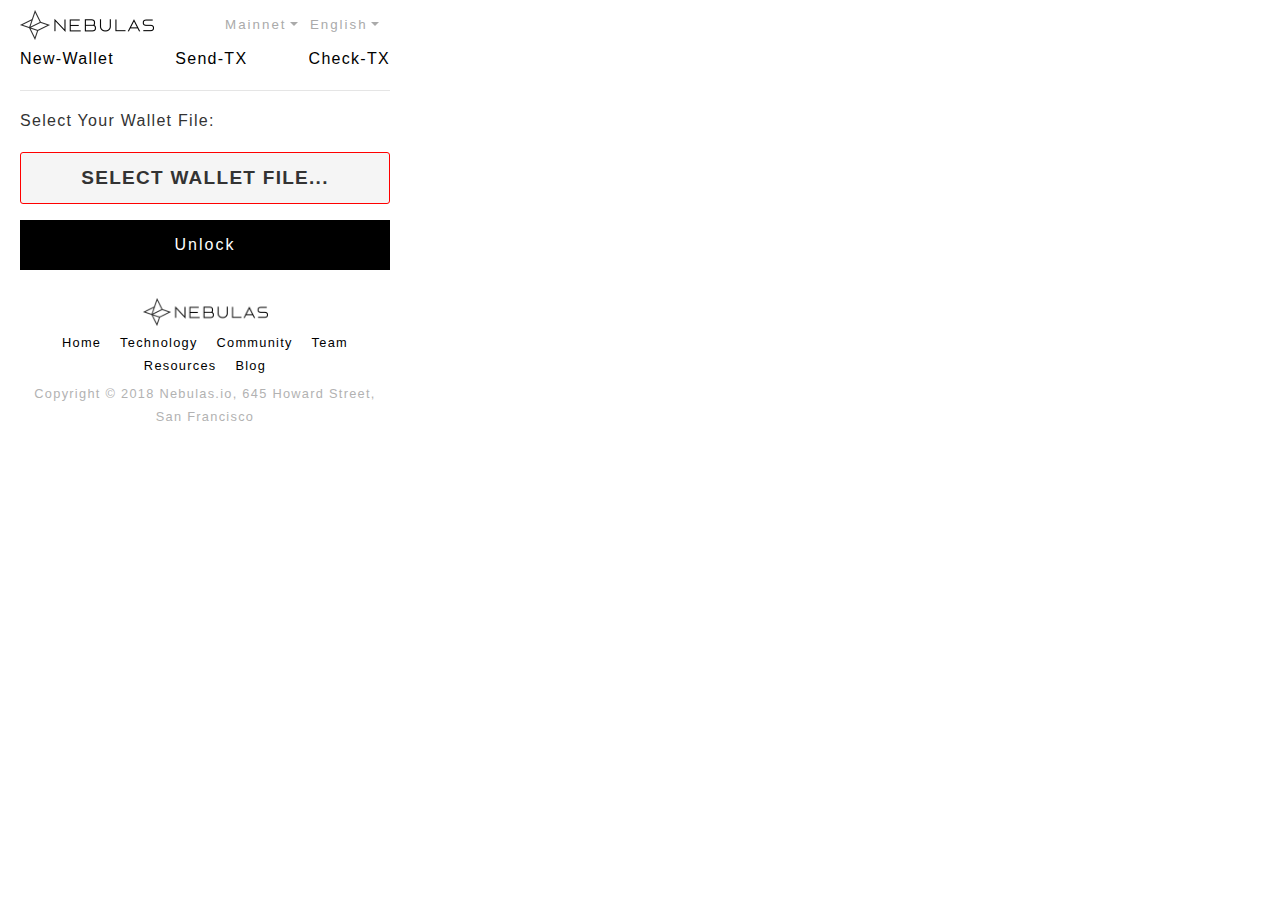
<file: html/viewWalletInfo.html>
<!doctype html>
<html>
<head>
    <meta charset=utf-8>
    <link rel="icon shortcut" href=images/logo.png type=image/png>
    <link rel=apple-touch-icon href=images/logo.png>
    <link rel=stylesheet href=lib/bootstrap-4.0.0-dist/css/bootstrap.min.css>
    <link rel=stylesheet href=css/base.css>
    <link rel=stylesheet href=css/ui-block.css>
    <meta name=viewport content="width=device-width">
    <title>NEBULAS</title>
</head>
<style>
    .qr_code>div {
        display: inline-block;
    }

    .qr_code>.display-none {
        display: none;
    }

    .transaction {
        margin-top: 1rem;
        display: none;
    }
    div#main-outer {
        width: 400px;
        margin: 5px;
        /*background: #DDD;*/
        border-radius: 5px;
    }
</style>
<body>
    <div id="main-outer">
    <div class=logo-main></div>
    <div class=header></div>
    <div class="container select-wallet-file"></div>

    <div id=walletinfo class="container transaction">
        <div class=row>
            <div class=col>
                <div class=form-group>
                    <label for=address data-i18n=wallet-info/your-addr>Your Address</label>
                    <input type=text class=form-control id=address disabled>
                </div>
                <div class=form-group>
                    <label for=amount data-i18n=wallet-info/acc-balance>Account Balance : </label>
                    <input type=text id=amount class=form-control disabled>
                </div>
                <div class=form-group>
                    <label for=keystore>
                        <span data-i18n=keystore-file>Keystore File</span>
                        (JSON / Recommended / Encrypted)
                    </label>
                    <button type=submit class="btn btn-default col-xs-12 col-sm-12 col-md-12 text-center" id=keystore data-i18n=download>Download</button>
                </div>
                <div class=form-group>
                    <label for=password data-i18n=wallet-info/private-key>Private Key (unencrypted)</label>
                    <input type=password id=password class=form-control disabled>
                    <div>
                        <input id=togglePassword type=checkbox>
                        <label for=togglePassword>visible</label>
                    </div>
                </div>
            </div>
            <div class="col qr_code">
                <div class=text-center>
                    <label for=addressqr data-i18n=wallet-info/your-addr>Your Address</label>
                    <div class=form-group id=addressqr></div>
                </div>
                <div class="display-none key_qr text-center">
                    <label for=privateqr data-i18n=wallet-info/private-key>Private Key (unencrypted)</label>
                    <div class=form-group id=privateqr></div>
                </div>
            </div>
        </div>
    </div>

    <div class=footer></div>

    <script src=lib/jquery-3.3.1.min.js></script>
    <script src=lib/bootstrap-4.0.0-dist/js/bootstrap.bundle.min.js data-depends=jquery.slim></script>
    <script src=lib/jquery.qrcode.min.js data-depends=jquery></script>
    <script src=lib/bootbox.min.js data-depends="bootstrap jquery.slim"></script>
    <script src=lib/Blob.js></script>
    <script src=lib/FileSaver.min.js></script>
    <script src=lib/nebulas.js></script>
    <script src=js/1-localSave.js></script>
    <script src=js/home.v1.js></script>
    <script src=js/i18n.js data-depends=jquery.slim></script>
    <script src=js/ui-block.js data-depends="bootbox blockies jquery.slim i18n.js nebulas.js"></script>
    <script src=js/viewWalletInfo.js></script>
    </div>
</body>
</html>
</file>
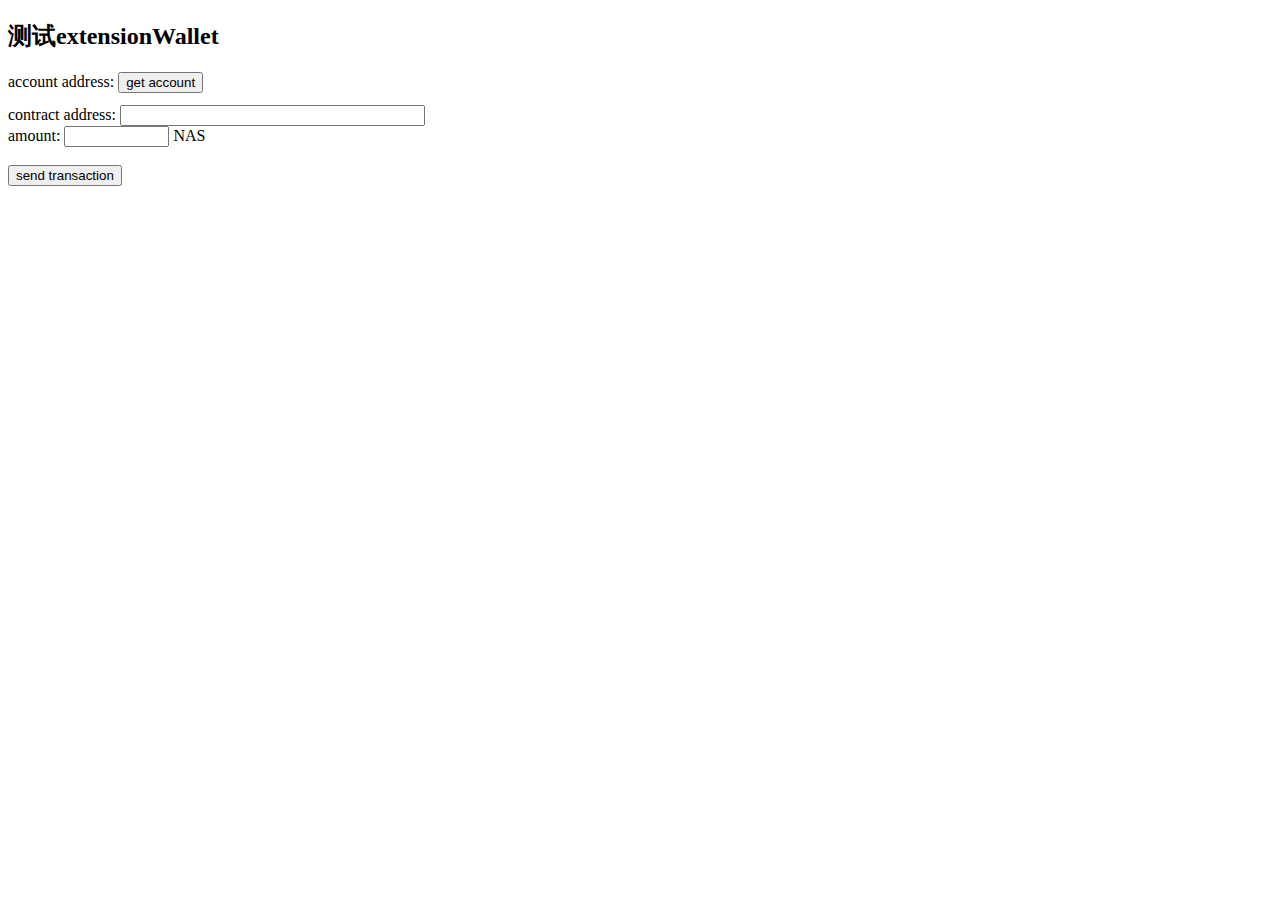
<file: test/TestPage.html>
<!DOCTYPE html>
<html>
<head>
<meta charset="utf-8">
<title>send transaction</title>
<script src="https://ajax.googleapis.com/ajax/libs/jquery/3.3.1/jquery.min.js"></script>
<script>
function displayDate(){
	document.getElementById("demo").innerHTML=Date();
}
</script>

</head>
<body>

<h2>测试extensionWallet</h2>

<form >
    account address:
    <button type="button" id="buttonGetACC" >get account</button>
    <p id="accountAddress" style="color:#FF0000;font-size:12px;"> </p>
    contract address:
    <input id="inputContractAddress" size="35" >
    <br>
    amount:
    <input id="inputAmount" size="10" >
    NAS
    <br><br>

    <button type="button" id="theButton" >send transaction</button>
</form>

<p id="txResult" style="color:#FF0000;font-size:12px;"></p>


<script>

document.getElementById("theButton").addEventListener("click",function() 
{	
	console.log("********* click bubtton *****************")
    //var from = document.getElementById("inputAccountAddress").value
    var to = document.getElementById("inputContractAddress").value
    var amount = document.getElementById("inputAmount").value

 	window.postMessage({
        "target": "contentscript",
        "data":{
            //"from": from,
            "to": to,
            "value": amount
        },
        "method": "neb_sendTransaction",
    }, "*");

}, false);

document.getElementById("buttonGetACC").addEventListener("click",function(){

    window.postMessage({
        "target": "contentscript",
        "data":{
        },
        "method": "getAccount",
    }, "*");

})



// listen message from contentscript
window.addEventListener('message', function(e) {
    // e.detail contains the transferred data (can
    console.log("recived by page:" + e + ", e.data:"+ JSON.stringify(e.data));
    if(!!e.data.data.account){
        document.getElementById("accountAddress").innerHTML=e.data.data.account;
    }
    if(!!e.data.data.receipt){
        document.getElementById("txResult").innerHTML = JSON.stringify(e.data.data.receipt,null,'\t');
    }
});

</script>

</body>
</html>
</file>
